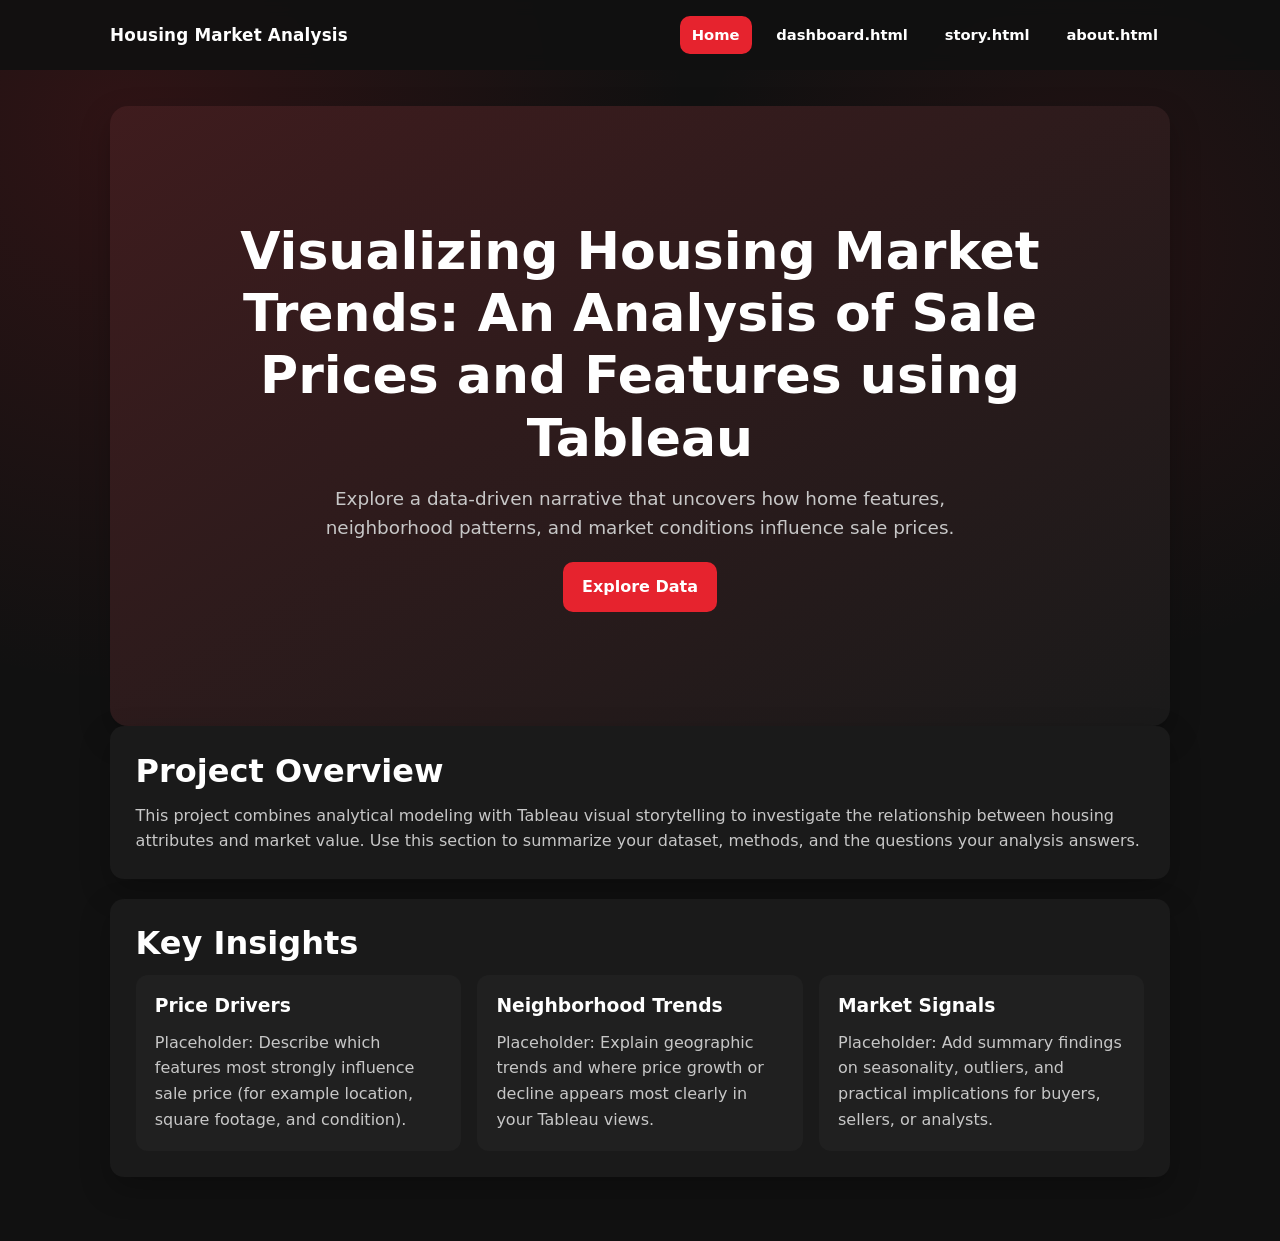
<file: index.html>
<!DOCTYPE html>
<html lang="en">
<head>
    <meta charset="UTF-8" />
    <meta name="viewport" content="width=device-width, initial-scale=1.0" />
    <title>Housing Market Analysis | Home</title>
    <link rel="stylesheet" href="style.css" />
</head>
<body>
    <header class="site-header">
        <nav class="navbar" aria-label="Main navigation">
            <a class="brand" href="index.html">Housing Market Analysis</a>
            <ul class="nav-links">
                <li><a class="active" href="index.html">Home</a></li>
                <li><a href="dashboard.html">dashboard.html</a></li>
                <li><a href="story.html">story.html</a></li>
                <li><a href="about.html">about.html</a></li>
            </ul>
        </nav>
    </header>

    <main>
        <section class="hero">
            <div>
                <h1>Visualizing Housing Market Trends: An Analysis of Sale Prices and Features using Tableau</h1>
                <p>
                    Explore a data-driven narrative that uncovers how home features, neighborhood patterns, and market conditions influence sale prices.
                </p>
                <a class="btn" href="dashboard.html">Explore Data</a>
            </div>
        </section>

        <section class="section reveal reveal-delay-1" aria-labelledby="overview-heading">
            <h2 id="overview-heading">Project Overview</h2>
            <p>
                This project combines analytical modeling with Tableau visual storytelling to investigate the relationship between housing attributes and market value.
                Use this section to summarize your dataset, methods, and the questions your analysis answers.
            </p>
        </section>

        <section class="section reveal reveal-delay-2" aria-labelledby="insights-heading">
            <h2 id="insights-heading">Key Insights</h2>
            <div class="grid">
                <article class="card">
                    <h3>Price Drivers</h3>
                    <p>Placeholder: Describe which features most strongly influence sale price (for example location, square footage, and condition).</p>
                </article>
                <article class="card">
                    <h3>Neighborhood Trends</h3>
                    <p>Placeholder: Explain geographic trends and where price growth or decline appears most clearly in your Tableau views.</p>
                </article>
                <article class="card">
                    <h3>Market Signals</h3>
                    <p>Placeholder: Add summary findings on seasonality, outliers, and practical implications for buyers, sellers, or analysts.</p>
                </article>
            </div>
        </section>
    </main>
</body>
</html>
</file>
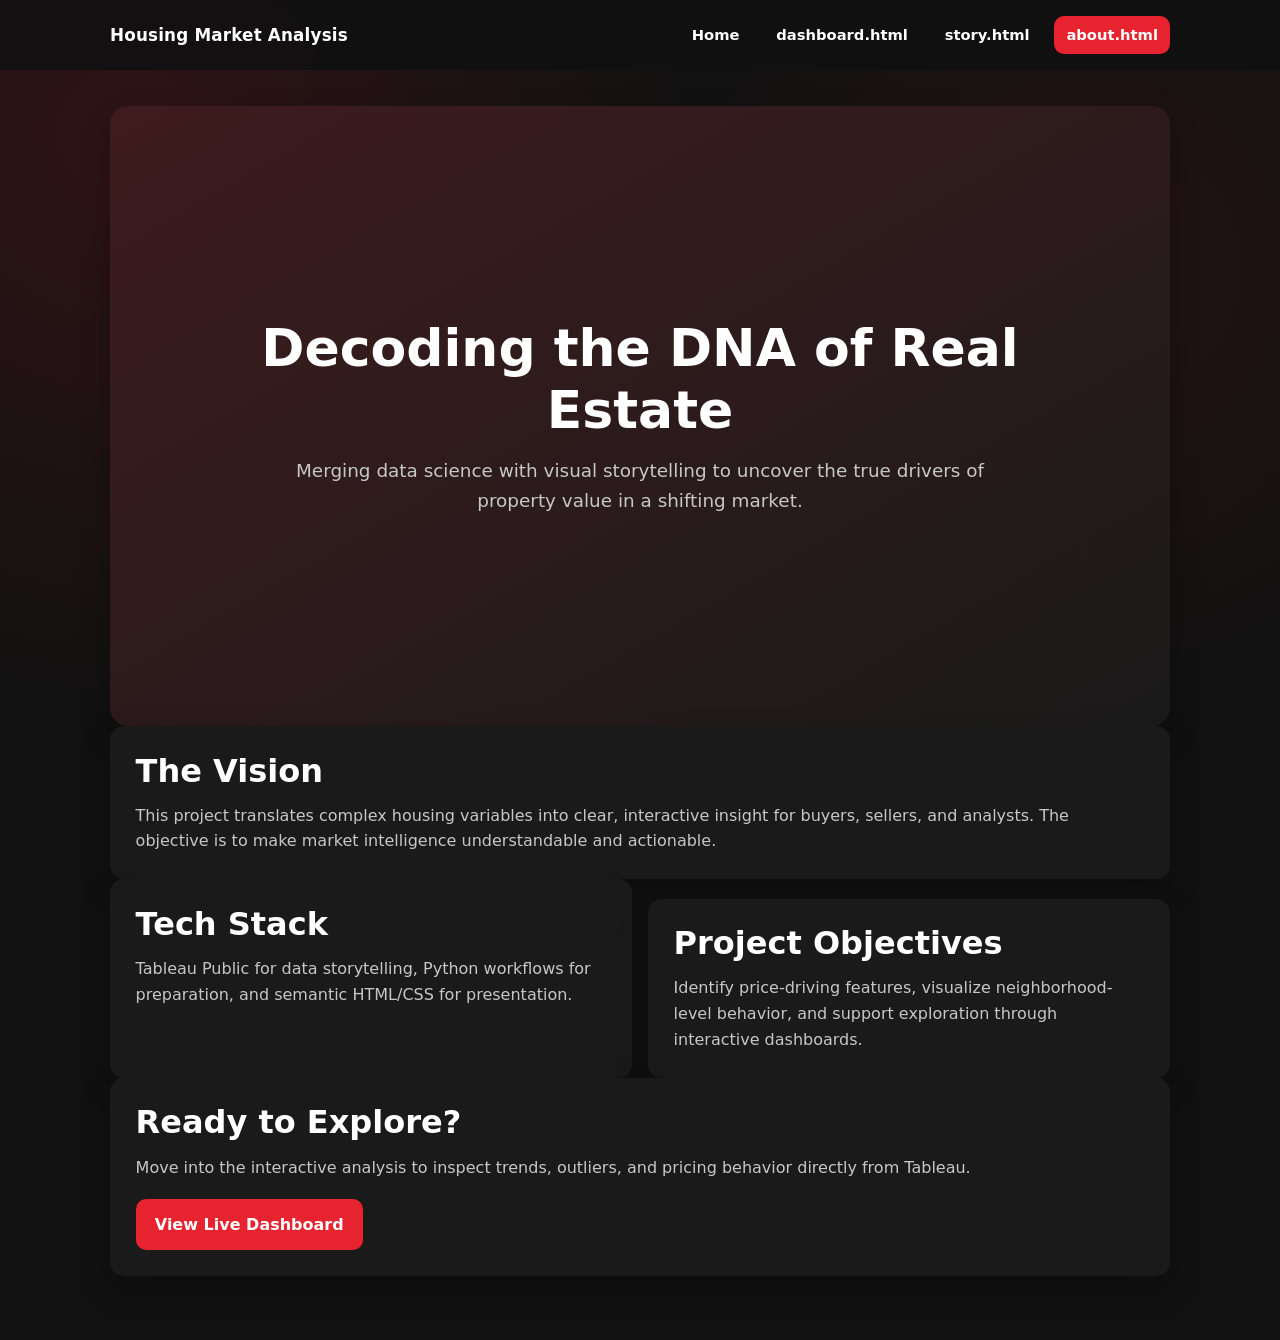
<file: about.html>
<!DOCTYPE html>
<html lang="en">
<head>
    <meta charset="UTF-8" />
    <meta name="viewport" content="width=device-width, initial-scale=1.0" />
    <title>Housing Market Analysis | About</title>
    <link rel="stylesheet" href="style.css" />
</head>
<body>
    <header class="site-header">
        <nav class="navbar" aria-label="Main navigation">
            <a class="brand" href="index.html">Housing Market Analysis</a>
            <ul class="nav-links">
                <li><a href="index.html">Home</a></li>
                <li><a href="dashboard.html">dashboard.html</a></li>
                <li><a href="story.html">story.html</a></li>
                <li><a class="active" href="about.html">about.html</a></li>
            </ul>
        </nav>
    </header>

    <main>
        <section class="hero">
            <div>
                <h1>Decoding the DNA of Real Estate</h1>
                <p>
                    Merging data science with visual storytelling to uncover the true drivers of property value in a shifting market.
                </p>
            </div>
        </section>

        <section class="section reveal" aria-labelledby="about-vision">
            <h2 id="about-vision">The Vision</h2>
            <p>
                This project translates complex housing variables into clear, interactive insight for buyers, sellers, and analysts. The objective is to make market intelligence understandable and actionable.
            </p>
        </section>

        <section class="about-layout reveal reveal-delay-1" aria-label="Project highlights">
            <article class="section">
                <h2>Tech Stack</h2>
                <p>Tableau Public for data storytelling, Python workflows for preparation, and semantic HTML/CSS for presentation.</p>
            </article>
            <article class="section">
                <h2>Project Objectives</h2>
                <p>Identify price-driving features, visualize neighborhood-level behavior, and support exploration through interactive dashboards.</p>
            </article>
        </section>

        <section class="section reveal reveal-delay-2" aria-labelledby="about-cta">
            <h2 id="about-cta">Ready to Explore?</h2>
            <p>Move into the interactive analysis to inspect trends, outliers, and pricing behavior directly from Tableau.</p>
            <a class="btn" href="dashboard.html">View Live Dashboard</a>
        </section>
    </main>
</body>
</html>
</file>
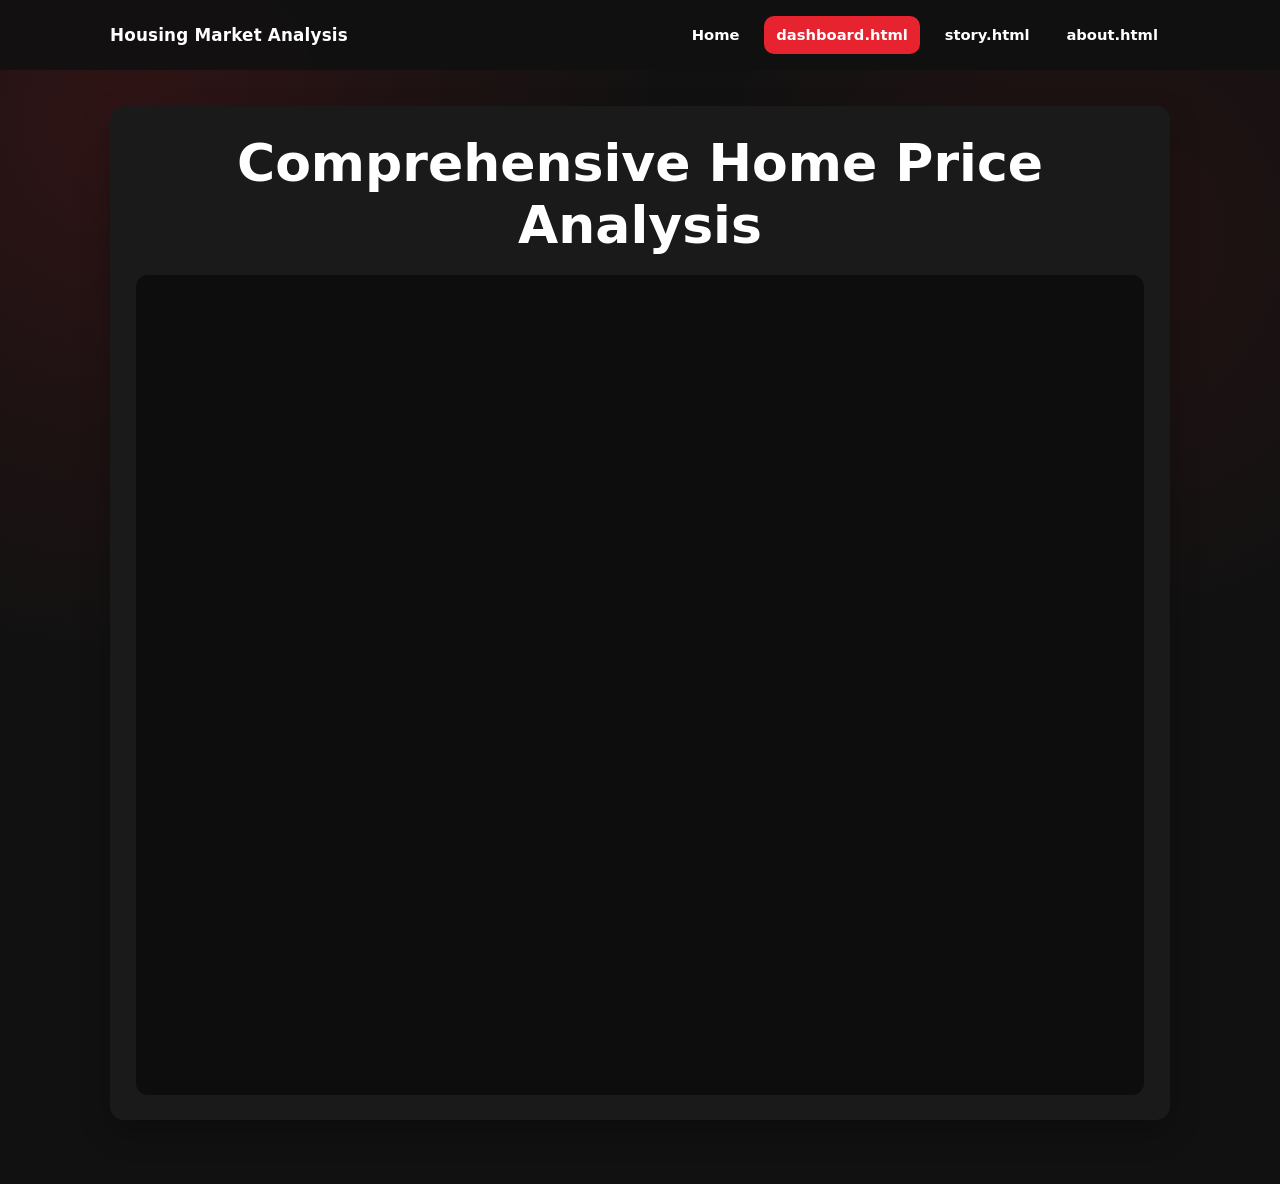
<file: dashboard.html>
<!DOCTYPE html>
<html lang="en">
<head>
    <meta charset="UTF-8" />
    <meta name="viewport" content="width=device-width, initial-scale=1.0" />
    <title>Housing Market Analysis | Dashboard</title>
    <link rel="stylesheet" href="style.css" />
</head>
<body>
    <header class="site-header">
        <nav class="navbar" aria-label="Main navigation">
            <a class="brand" href="index.html">Housing Market Analysis</a>
            <ul class="nav-links">
                <li><a href="index.html">Home</a></li>
                <li><a class="active" href="dashboard.html">dashboard.html</a></li>
                <li><a href="story.html">story.html</a></li>
                <li><a href="about.html">about.html</a></li>
            </ul>
        </nav>
    </header>

    <main>
        <section class="section reveal" aria-labelledby="dashboard-heading">
            <h1 id="dashboard-heading" class="page-title">Comprehensive Home Price Analysis</h1>
            <div class="viz-shell">
                <div class="tableauPlaceholder" id="viz_dashboard" style="position: relative">
                    <noscript>
                        <a href="#">
                            <img
                                alt="Comprehensive Home Price Analysis"
                                src="https://public.tableau.com/static/images/Pr/ProjectFinalWorkbook/Dashboard1/1_rss.png"
                                style="border: none"
                            />
                        </a>
                    </noscript>
                    <object class="tableauViz" style="display:none;">
                        <param name="host_url" value="https%3A%2F%2Fpublic.tableau.com%2F" />
                        <param name="embed_code_version" value="3" />
                        <param name="site_root" value="" />
                        <param name="name" value="ProjectFinalWorkbook/Dashboard1" />
                        <param name="tabs" value="no" />
                        <param name="toolbar" value="yes" />
                        <param name="static_image" value="https://public.tableau.com/static/images/Pr/ProjectFinalWorkbook/Dashboard1/1.png" />
                        <param name="animate_transition" value="yes" />
                        <param name="display_static_image" value="yes" />
                        <param name="display_spinner" value="yes" />
                        <param name="display_overlay" value="yes" />
                        <param name="display_count" value="yes" />
                        <param name="language" value="en-US" />
                        <param name="filter" value="publish=yes" />
                    </object>
                </div>
            </div>
        </section>
    </main>

    <script>
        const dashboardContainer = document.getElementById("viz_dashboard");
        const dashboardViz = dashboardContainer.getElementsByTagName("object")[0];

        function adjustDashboardSize() {
            const width = dashboardContainer.offsetWidth;
            dashboardViz.style.width = "100%";

            if (width > 900) {
                dashboardViz.style.height = `${width * 0.82}px`;
            } else if (width > 560) {
                dashboardViz.style.height = `${width * 1.12}px`;
            } else {
                dashboardViz.style.height = "1800px";
            }
        }

        const dashboardScript = document.createElement("script");
        dashboardScript.src = "https://public.tableau.com/javascripts/api/viz_v1.js";
        dashboardViz.parentNode.insertBefore(dashboardScript, dashboardViz);

        adjustDashboardSize();
        window.addEventListener("resize", adjustDashboardSize);
    </script>
</body>
</html>
</file>
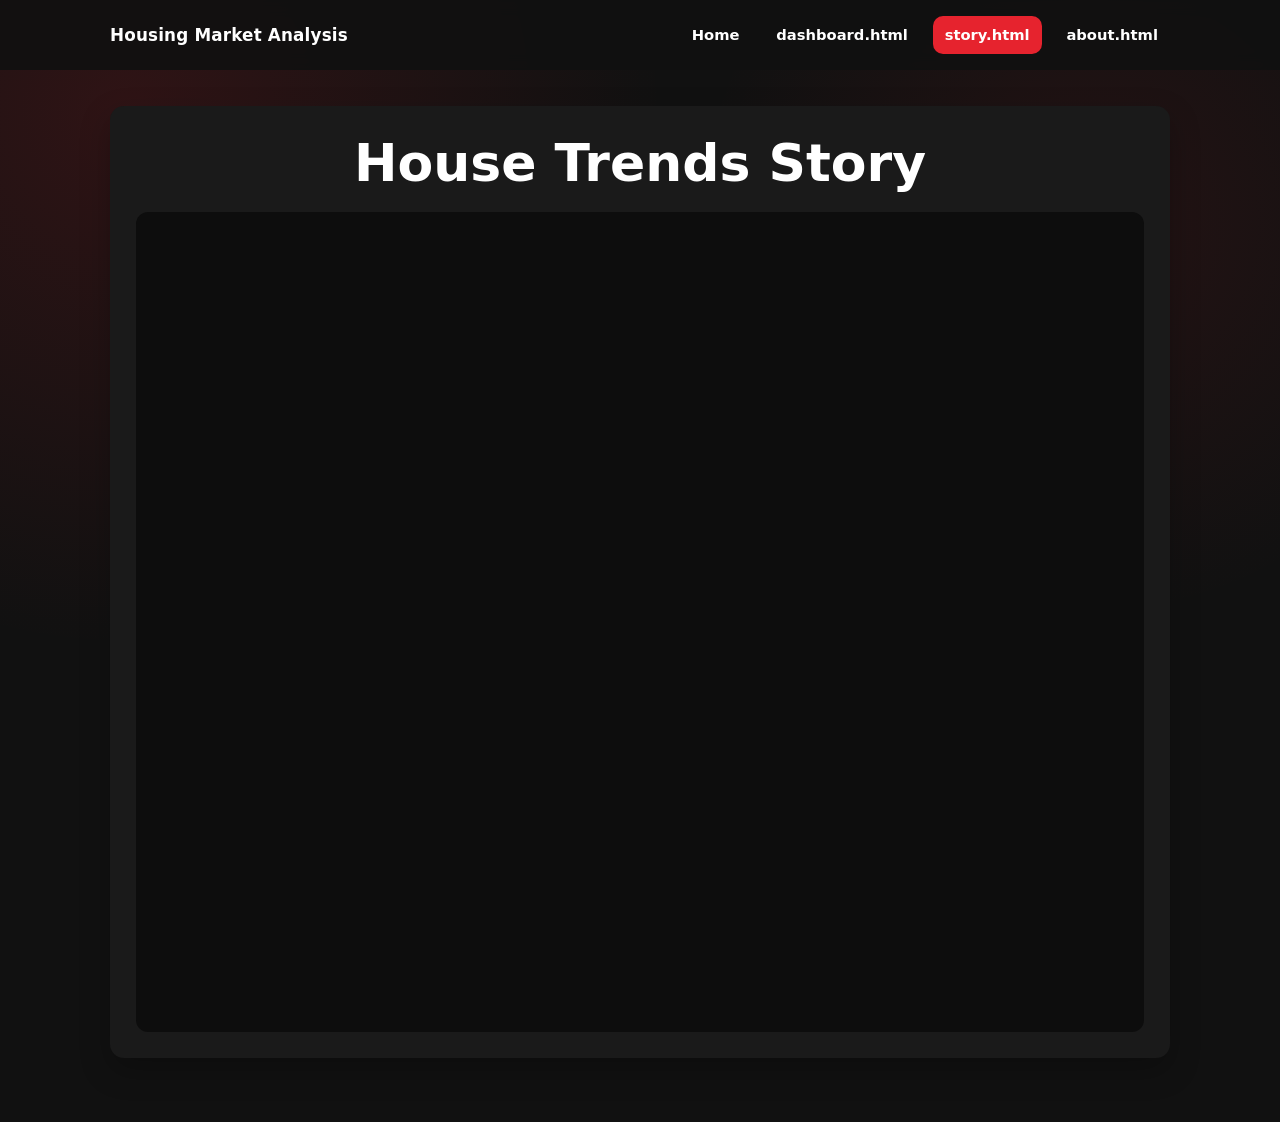
<file: story.html>
<!DOCTYPE html>
<html lang="en">
<head>
    <meta charset="UTF-8" />
    <meta name="viewport" content="width=device-width, initial-scale=1.0" />
    <title>Housing Market Analysis | Story</title>
    <link rel="stylesheet" href="style.css" />
</head>
<body>
    <header class="site-header">
        <nav class="navbar" aria-label="Main navigation">
            <a class="brand" href="index.html">Housing Market Analysis</a>
            <ul class="nav-links">
                <li><a href="index.html">Home</a></li>
                <li><a href="dashboard.html">dashboard.html</a></li>
                <li><a class="active" href="story.html">story.html</a></li>
                <li><a href="about.html">about.html</a></li>
            </ul>
        </nav>
    </header>

    <main>
        <section class="section reveal" aria-labelledby="story-heading">
            <h1 id="story-heading" class="page-title">House Trends Story</h1>
            <div class="viz-shell">
                <div class="tableauPlaceholder" id="viz_story" style="position: relative">
                    <noscript>
                        <a href="#">
                            <img
                                alt="House Story"
                                src="https://public.tableau.com/static/images/Pr/ProjectFinalWorkbook/Story2/1_rss.png"
                                style="border: none"
                            />
                        </a>
                    </noscript>
                    <object class="tableauViz" style="display:none;">
                        <param name="host_url" value="https%3A%2F%2Fpublic.tableau.com%2F" />
                        <param name="embed_code_version" value="3" />
                        <param name="site_root" value="" />
                        <param name="name" value="ProjectFinalWorkbook/Story2" />
                        <param name="tabs" value="no" />
                        <param name="toolbar" value="yes" />
                        <param name="static_image" value="https://public.tableau.com/static/images/Pr/ProjectFinalWorkbook/Story2/1.png" />
                        <param name="animate_transition" value="yes" />
                        <param name="display_static_image" value="yes" />
                        <param name="display_spinner" value="yes" />
                        <param name="display_overlay" value="yes" />
                        <param name="display_count" value="yes" />
                        <param name="language" value="en-US" />
                        <param name="filter" value="publish=yes" />
                    </object>
                </div>
            </div>
        </section>
    </main>

    <script>
        const storyContainer = document.getElementById("viz_story");
        const storyViz = storyContainer.getElementsByTagName("object")[0];

        function adjustStorySize() {
            const width = storyContainer.offsetWidth;
            storyViz.style.width = "100%";

            if (width > 900) {
                storyViz.style.height = `${width * 0.82}px`;
            } else if (width > 560) {
                storyViz.style.height = `${width * 1.12}px`;
            } else {
                storyViz.style.height = "1600px";
            }
        }

        const storyScript = document.createElement("script");
        storyScript.src = "https://public.tableau.com/javascripts/api/viz_v1.js";
        storyViz.parentNode.insertBefore(storyScript, storyViz);

        adjustStorySize();
        window.addEventListener("resize", adjustStorySize);
    </script>
</body>
</html>
</file>
<file: style.css>
:root {
    --bg: #111111;
    --surface: #1a1a1a;
    --surface-soft: #202020;
    --text: #ffffff;
    --text-muted: #c7c7c7;
    --accent: #e6232e;
    --radius: 14px;
    --container: 1100px;
    --shadow-soft: 0 12px 30px rgba(0, 0, 0, 0.25);
}

* {
    box-sizing: border-box;
}

html,
body {
    margin: 0;
    padding: 0;
}

body {
    font-family: "Inter", "Montserrat", system-ui, -apple-system, "Segoe UI", Roboto, sans-serif;
    background:
        radial-gradient(circle at 10% 10%, rgba(230, 35, 46, 0.14), transparent 35%),
        radial-gradient(circle at 85% 20%, rgba(230, 35, 46, 0.09), transparent 28%),
        var(--bg);
    color: var(--text);
    line-height: 1.6;
}

a {
    color: var(--accent);
    text-decoration: none;
}

a:hover {
    opacity: 0.9;
}

img {
    max-width: 100%;
    display: block;
}

.site-header {
    position: sticky;
    top: 0;
    z-index: 10;
    background: rgba(17, 17, 17, 0.92);
    backdrop-filter: blur(8px);
}

.navbar {
    max-width: var(--container);
    margin: 0 auto;
    padding: 1rem 1.25rem;
    display: flex;
    justify-content: space-between;
    align-items: center;
    gap: 1rem;
}

.brand {
    font-weight: 800;
    letter-spacing: 0.01em;
    color: var(--text);
    font-size: 1.05rem;
}

.nav-links {
    list-style: none;
    display: flex;
    align-items: center;
    gap: 0.8rem;
    margin: 0;
    padding: 0;
}

.nav-links a {
    display: inline-block;
    padding: 0.45rem 0.75rem;
    border-radius: 10px;
    color: var(--text);
    font-weight: 600;
    font-size: 0.92rem;
}

.nav-links a:hover,
.nav-links a:focus-visible,
.nav-links a.active {
    background: var(--accent);
    color: var(--text);
    outline: none;
}

main {
    max-width: var(--container);
    margin: 0 auto;
    padding: 2.25rem 1.25rem 4rem;
}

.section {
    background: var(--surface);
    padding: 1.6rem;
    border-radius: var(--radius);
    box-shadow: var(--shadow-soft);
}

.section + .section {
    margin-top: 1.2rem;
}

h1,
h2,
h3 {
    margin: 0 0 0.8rem;
    line-height: 1.2;
    font-weight: 800;
}

h1 {
    font-size: clamp(2rem, 5vw, 3.25rem);
}

h2 {
    font-size: clamp(1.35rem, 3vw, 2rem);
}

p {
    margin: 0;
    color: var(--text-muted);
}

.hero {
    min-height: min(72vh, 620px);
    display: grid;
    place-items: center;
    text-align: center;
    background:
        linear-gradient(150deg, rgba(230, 35, 46, 0.18), rgba(26, 26, 26, 0.88)),
        var(--surface);
    border-radius: 18px;
    padding: clamp(2rem, 5vw, 4rem);
    box-shadow: var(--shadow-soft);
    animation: fade-up 0.7s ease both;
}

.hero p {
    max-width: 720px;
    margin: 0.9rem auto 0;
    font-size: clamp(1rem, 1.8vw, 1.15rem);
}

.grid {
    display: grid;
    grid-template-columns: repeat(3, minmax(0, 1fr));
    gap: 1rem;
}

.card {
    background: var(--surface-soft);
    padding: 1.2rem;
    border-radius: 12px;
}

.btn {
    display: inline-block;
    margin-top: 1.2rem;
    background: var(--accent);
    color: var(--text);
    font-weight: 700;
    padding: 0.78rem 1.2rem;
    border-radius: 10px;
}

.btn:hover {
    filter: brightness(1.05);
}

.page-title {
    text-align: center;
    margin-bottom: 1.15rem;
}

.viz-shell {
    width: 100%;
    min-height: 820px;
    border-radius: 12px;
    overflow: hidden;
    background: #0d0d0d;
}

.about-layout {
    display: grid;
    grid-template-columns: repeat(2, minmax(0, 1fr));
    gap: 1rem;
}

.reveal {
    animation: fade-up 0.6s ease both;
}

.reveal-delay-1 {
    animation-delay: 0.1s;
}

.reveal-delay-2 {
    animation-delay: 0.2s;
}

@keyframes fade-up {
    from {
        opacity: 0;
        transform: translateY(16px);
    }

    to {
        opacity: 1;
        transform: translateY(0);
    }
}

@media (max-width: 900px) {
    .grid {
        grid-template-columns: 1fr;
    }

    .about-layout {
        grid-template-columns: 1fr;
    }
}

@media (max-width: 720px) {
    .navbar {
        flex-direction: column;
        align-items: flex-start;
    }

    .nav-links {
        width: 100%;
        flex-wrap: wrap;
    }

    .nav-links a {
        background: var(--surface-soft);
    }

    main {
        padding-top: 1.6rem;
    }

    .viz-shell {
        min-height: 1200px;
    }
}
</file>
